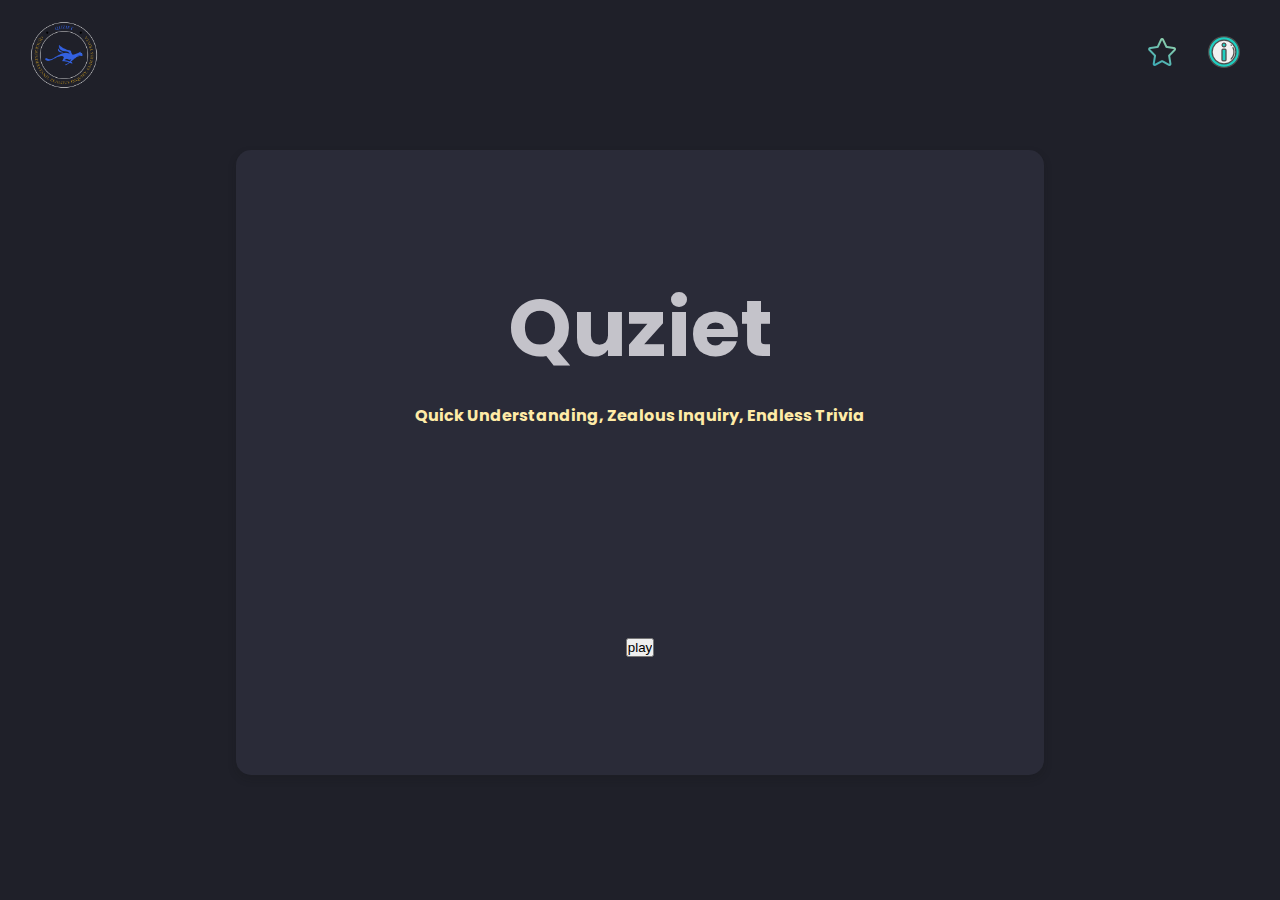
<file: home.html>
<!DOCTYPE html>
<html lang="en">
  <head>
    <meta charset="UTF-8" />
    <meta name="viewport" content="width=device-width, initial-scale=1.0" />
    <title>Quiz</title>
    <link rel="stylesheet" href="style.css" />
  </head>
  <body>
    <div class="header">
      <img src="images/HomeL.png" id="icon" alt="" />
      <div class="links">
        <a href="feedback.html" class="Feed">
          <img src="images/star.png" id="f"
        /></a>
        <a href="about.html" class="About">
          <img src="images/group.png" id="g"
        /></a>
      </div>
    </div>

    <div class="container">
      <div class="main">
        <div class="heading">
          <h1>Quziet</h1>
          <h4>Quick Understanding, Zealous Inquiry, Endless Trivia</h4>
        </div>
        <a href="topics.html">
          <input type="button" value="play" id="button" />
        </a>
      </div>
    </div>
  </body>
</html>
</file>
<file: style.css>
/* overall styling */
@import url("https://fonts.googleapis.com/css?family=Poppins:400,500,600,700,800,900");

* {
  margin: 0;
  padding: 0;
}
body {
  height: 95vh;
  background-color: #1f2029;
  font-family: "Poppins", sans-serif;
}

/* Header Styling */
.header {
  height: 10vh;
  display: flex;
  justify-content: space-between;
  align-items: center;
  margin-top: 10px;
  margin-right: 10px;
  margin-left: 10px;
}

.header p {
  color: #c4c3ca;
  font-weight: 600;
  font-size: 1.5rem;
  margin-left: 40px;
}

.header .links {
  display: flex;
  margin-right: 25px;
  align-items: center;
  justify-content: center;
}
.header .links a {
  margin-left: 20px;
  text-decoration: none;
  font-weight: bold;
  font-size: small;
  padding: 5px;
  align-items: center;
}
.header .links a i {
  background: -webkit-gradient(
    linear,
    left top,
    right bottom,
    from(#ffeba7),
    to(#064789)
  );
  -webkit-background-clip: text;
  -webkit-text-fill-color: transparent;
}
.header .links .linked {
  background-color: #2a2b38;
  width: 32px;
  height: 32px;
  border-radius: 50%;
  display: flex;
  align-items: center;
  justify-content: center;
  box-shadow: 0 8px 24px 0 rgba(255, 235, 167, 0.5);
  transition: width, 0.3s ease-out, opacity;
  opacity: 0.7;
}
.header .links .linked:hover {
  cursor: pointer;
  background-color: #3c3d4d;
  box-shadow: 0 8px 24px 1px rgba(255, 235, 167, 1);
  width: 46px;
  height: 46px;
  transition: width, 0.1s ease-in, opacity;
  opacity: 1;
  font-size: 1.25em;
}
.header #icon {
  width: 78px;
  height: auto;
  padding: 15px;
}

/* Container styling */
.container {
  display: flex;
  justify-content: center;
  align-items: center;
  margin-top: 50px;
}

/* main-section styling */
.container .main {
  max-width: 100%;
  width: 60%;
  height: 65vh;
  display: flex;
  align-items: center;
  justify-content: center;
  flex-wrap: wrap;
  background-color: #2a2b38;
  border-radius: 15px;
  padding: 20px;
  box-shadow: 0 4px 8px 0 rgba(21, 21, 21, 0.2);
  color: #c4c3ca;
}
.container .main .heading {
  display: flex;
  text-align: center;
  justify-content: center;
  flex-wrap: wrap;
  width: 500px;
  color: #c4c3ca;
}
.container .main .heading h1 {
  font-size: 5pc;
}
.container .main .heading #topicsheading {
  font-size: 3pc;
}
.container .main .heading h4 {
  padding: 15px;
  color: #ffeba7;
}
.container .main a {
  display: flex;
  justify-content: center;
  align-items: center;
  width: 300px;
  text-decoration: none;
}

/* Buttons styling in main-section */
.container .main a .buttons {
  margin-top: 5px;
  border-radius: 30px;
  height: 30px;
  font-size: 13px;
  font-weight: 600;
  text-transform: capitalize;
  -webkit-transition: all 200ms linear;
  transition: all 200ms linear;
  padding: 0 30px;
  letter-spacing: 1px;
  display: -webkit-inline-flex;
  display: -ms-inline-flexbox;
  display: inline-flex;
  -webkit-align-items: center;
  -moz-align-items: center;
  -ms-align-items: center;
  align-items: center;
  -webkit-justify-content: center;
  -moz-justify-content: center;
  -ms-justify-content: center;
  justify-content: center;
  -ms-flex-pack: center;
  text-align: center;
  border: none;
  background-color: #ffeba7;
  color: #102770;
  box-shadow: 0 8px 24px 0 rgba(255, 235, 167, 0.2);
}
.container .main .buttons:hover {
  background-color: #0d3b66;
  cursor: pointer;
  color: #ffeba7;
}

/* Feedback-Page styling */
.containerFeed {
  display: flex;
  justify-content: center;
  align-items: center;
  margin-top: 40px;
}

.containerFeed .mainFeed {
  max-width: 100%;
  width: 50%;
  height: 70vh;
  border-radius: 15px;
  display: flex;
  justify-content: center;
  align-items: center;
  flex-wrap: wrap;
  background-color: #2a2b38;
  padding: 20px;
  box-shadow: 0 4px 8px 0 rgba(21, 21, 21, 0.2);
  color: #c4c3ca;
}

.containerFeed .mainFeed .formFeed {
  display: grid;
  justify-content: center;
  align-items: center;
  width: 100%;
}

.containerFeed .mainFeed .formFeed .inputCont {
  position: relative;
  padding: 5px;
  margin: 0;
  display: flex;
  align-items: center;
  justify-content: center;
  width: 95%;
}

.inputCont .inputs {
  padding: 13px;
  padding-left: 45px;
  height: 20px;
  width: 100%;
  font-weight: 500;
  border-radius: 4px;
  font-size: 16px;
  line-height: 48px;
  letter-spacing: 0.5px;
  outline: none;
  color: #c4c3ca;
  background-color: #1f2029;
  border: none;
  -webkit-transition: all 200ms linear;
  transition: all 200ms linear;
  box-shadow: 0 4px 8px 0 rgba(21, 21, 21, 0.2);
}

.inputs:focus,
.inputs:active {
  border: none;
  outline: none;
  box-shadow: 0 4px 8px 0 rgba(21, 21, 21, 0.2);
}

.input-icon {
  position: absolute;
  top: 0;
  left: 18px;
  height: 20px;
  font-size: 16px;
  line-height: 55px;
  text-align: left;
  color: #ffeba7;
  -webkit-transition: all 200ms linear;
  transition: all 200ms linear;
}

.inputCont .inputs:-ms-input-placeholder {
  color: #c4c3ca;
  opacity: 0.7;
  -webkit-transition: all 200ms linear;
  transition: all 200ms linear;
}

.inputCont .inputs::-moz-placeholder {
  color: #c4c3ca;
  opacity: 0.7;
  -webkit-transition: all 200ms linear;
  transition: all 200ms linear;
}

.inputCont .inputs:-moz-placeholder {
  color: #c4c3ca;
  opacity: 0.7;
  -webkit-transition: all 200ms linear;
  transition: all 200ms linear;
}

.inputCont .inputs::-webkit-input-placeholder {
  color: #c4c3ca;
  opacity: 0.7;
  -webkit-transition: all 200ms linear;
  transition: all 200ms linear;
}

.inputCont .inputs:focus:-ms-input-placeholder {
  opacity: 0;
  -webkit-transition: all 200ms linear;
  transition: all 200ms linear;
}

.inputCont .inputs:focus::-moz-placeholder {
  opacity: 0;
  -webkit-transition: all 200ms linear;
  transition: all 200ms linear;
}

.inputCont .inputs:focus:-moz-placeholder {
  opacity: 0;
  -webkit-transition: all 200ms linear;
  transition: all 200ms linear;
}

.inputCont .inputs:focus::-webkit-input-placeholder {
  opacity: 0;
  -webkit-transition: all 200ms linear;
  transition: all 200ms linear;
}

.buttonFeed {
  margin-top: 5px;
  display: flex;
  justify-content: center;
}

.formFeed .buttons {
  border-radius: 30px;
  height: 30px;
  font-size: 13px;
  font-weight: 600;
  text-transform: capitalize;
  -webkit-transition: all 200ms linear;
  transition: all 200ms linear;
  padding: 0 30px;
  letter-spacing: 1px;
  display: -webkit-inline-flex;
  display: -ms-inline-flexbox;
  display: inline-flex;
  -webkit-align-items: center;
  -moz-align-items: center;
  -ms-align-items: center;
  align-items: center;
  -webkit-justify-content: center;
  -moz-justify-content: center;
  -ms-justify-content: center;
  justify-content: center;
  -ms-flex-pack: center;
  text-align: center;
  border: none;
  background-color: #ffeba7;
  color: #102770;
  box-shadow: 0 8px 24px 0 rgba(255, 235, 167, 0.2);
}

.formFeed .buttons:active,
.formFeed .buttons:focus {
  background-color: #102770;
  color: #ffeba7;
  box-shadow: 0 8px 24px 0 rgba(16, 39, 112, 0.2);
}

.formFeed .buttons:hover {
  background-color: #102770;
  color: #ffeba7;
  box-shadow: 0 8px 24px 0 rgba(16, 39, 112, 0.2);
}
</file>
